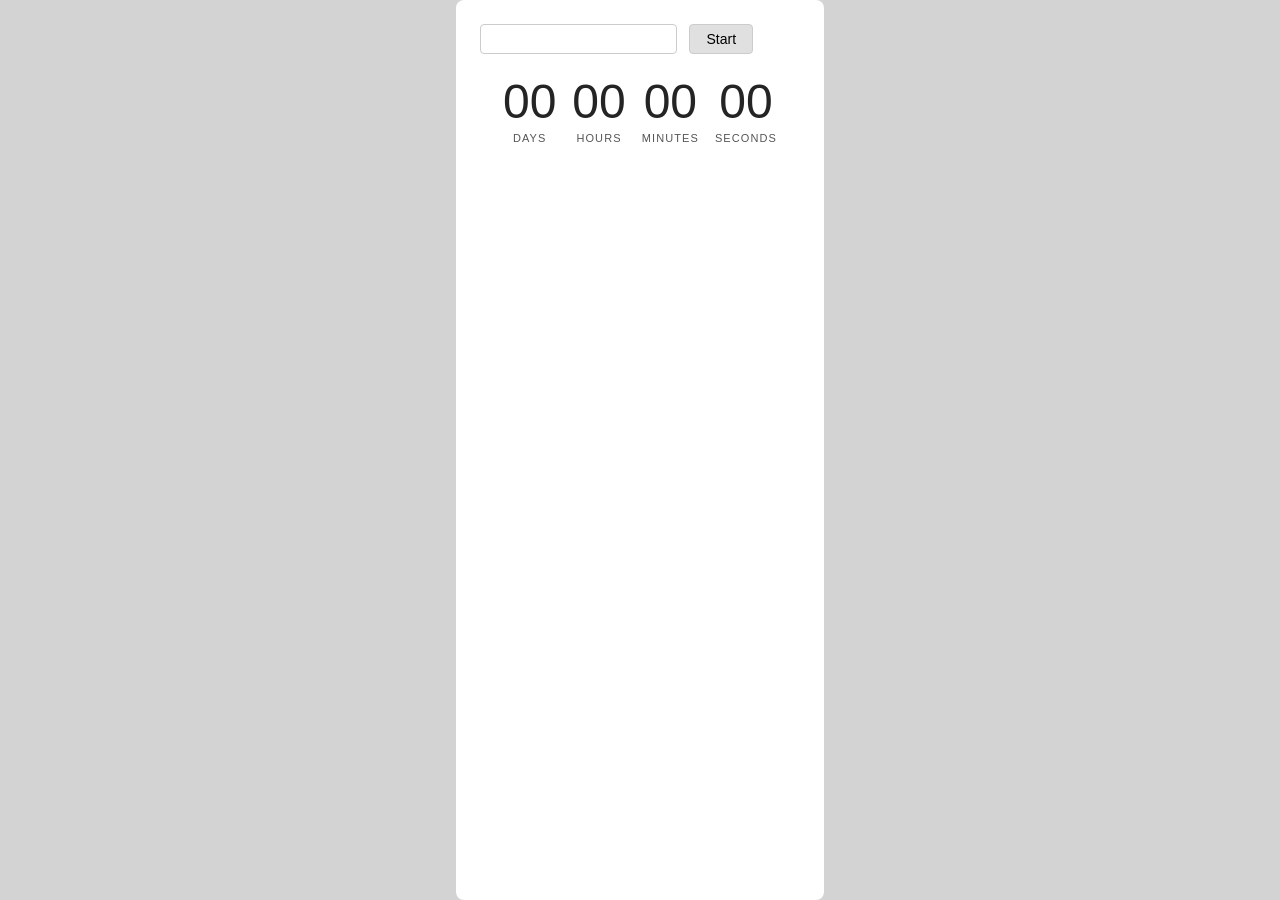
<file: src/1-timer.html>
<!doctype html>
<html lang="en">
  <head>
    <meta charset="UTF-8" />
    <meta http-equiv="X-UA-Compatible" content="IE=edge" />
    <meta name="viewport" content="width=device-width, initial-scale=1.0" />
    <title>Page 2</title>
    <link rel="stylesheet" href="./css/styles.css" />
  </head>
  <body>
    <main>
      <load src="./partials/back-link.html" />
      <input type="text" id="datetime-picker" />
      <button type="button" data-start>Start</button>

      <div class="timer">
        <div class="field">
          <span class="value" data-days>00</span>
          <span class="label">Days</span>
        </div>
        <div class="field">
          <span class="value" data-hours>00</span>
          <span class="label">Hours</span>
        </div>
        <div class="field">
          <span class="value" data-minutes>00</span>
          <span class="label">Minutes</span>
        </div>
        <div class="field">
          <span class="value" data-seconds>00</span>
          <span class="label">Seconds</span>
        </div>
      </div>
      <script type="module" src="./js/1-timer.js"></script>
    </main>
  </body>
</html>
</file>
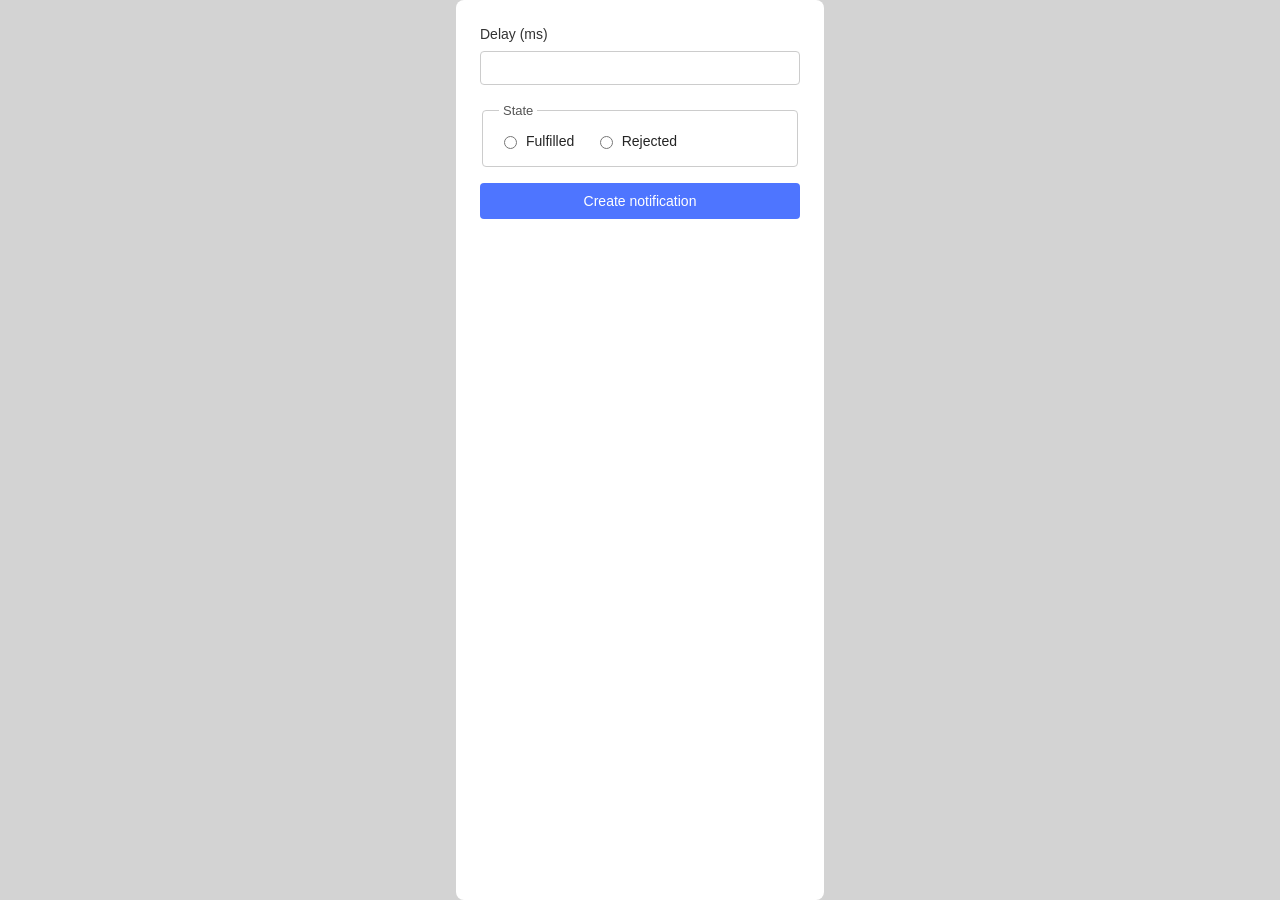
<file: src/2-snackbar.html>
<!doctype html>
<html lang="en">
  <head>
    <meta charset="UTF-8" />
    <meta http-equiv="X-UA-Compatible" content="IE=edge" />
    <meta name="viewport" content="width=device-width, initial-scale=1.0" />
    <title>Page 3</title>
    <link rel="stylesheet" href="./css/styles.css" />
  </head>
  <body>
    <main>
      <load src="./partials/back-link.html" />
      <form class="form">
        <label>
          Delay (ms)
          <input type="number" name="delay" required />
        </label>

        <fieldset>
          <legend>State</legend>
          <label>
            <input type="radio" name="state" value="fulfilled" required />
            Fulfilled
          </label>
          <label>
            <input type="radio" name="state" value="rejected" required />
            Rejected
          </label>
        </fieldset>

        <button type="submit">Create notification</button>
      </form>
      <script type="module" src="./js/2-snackbar.js"></script>
    </main>
  </body>
</html>
</file>
<file: src/css/styles.css>
/**
  |============================
  | include css partials with
  | default @import url()
  |============================
*/
/* Common styles */
@import url('./reset.css');
@import url('./base.css');
@import url('./container.css');
@import url('./animations.css');

/* Sections style */
@import url('./header.css');
@import url('./vite-promo.css');
@import url('./badges.css');
@import url('./back-link.css');
@import url('./footer.css');
@import url(./1-timer.css);
@import url(./2-snackbar.css);
</file>
